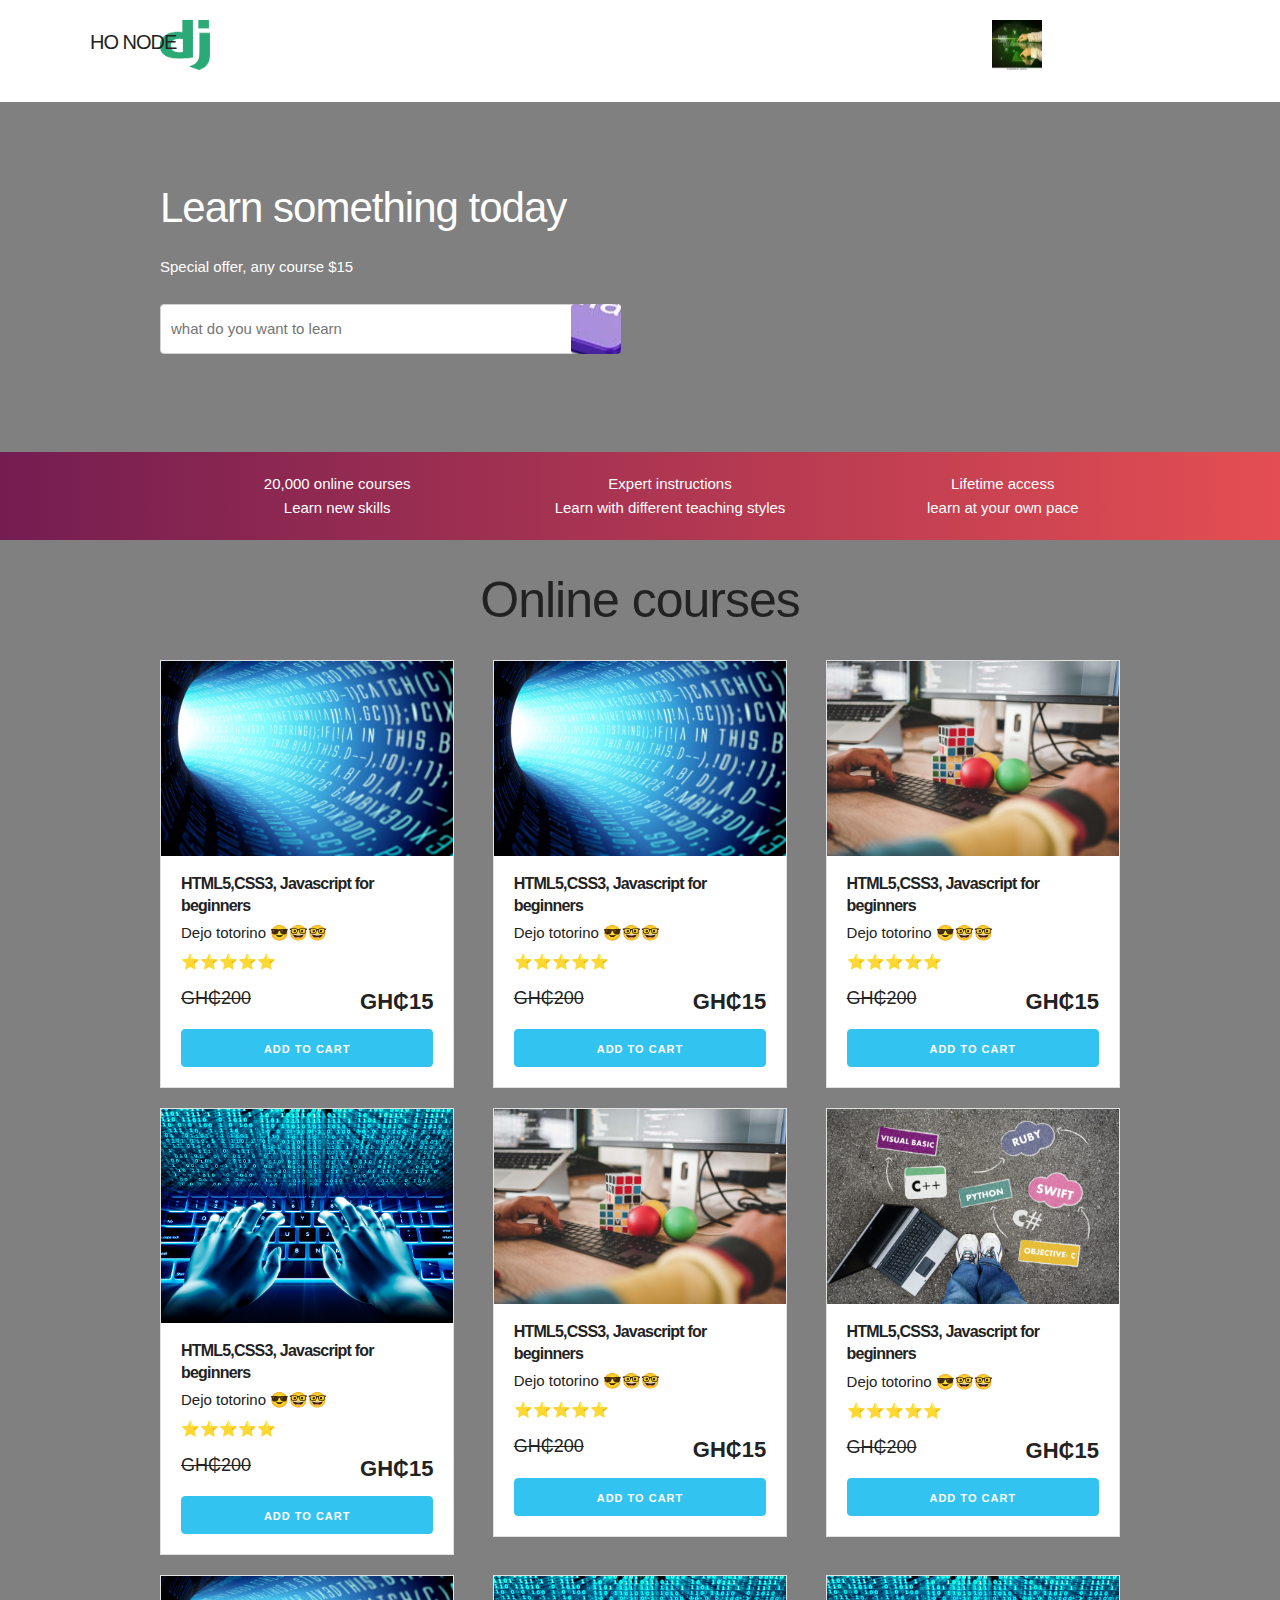
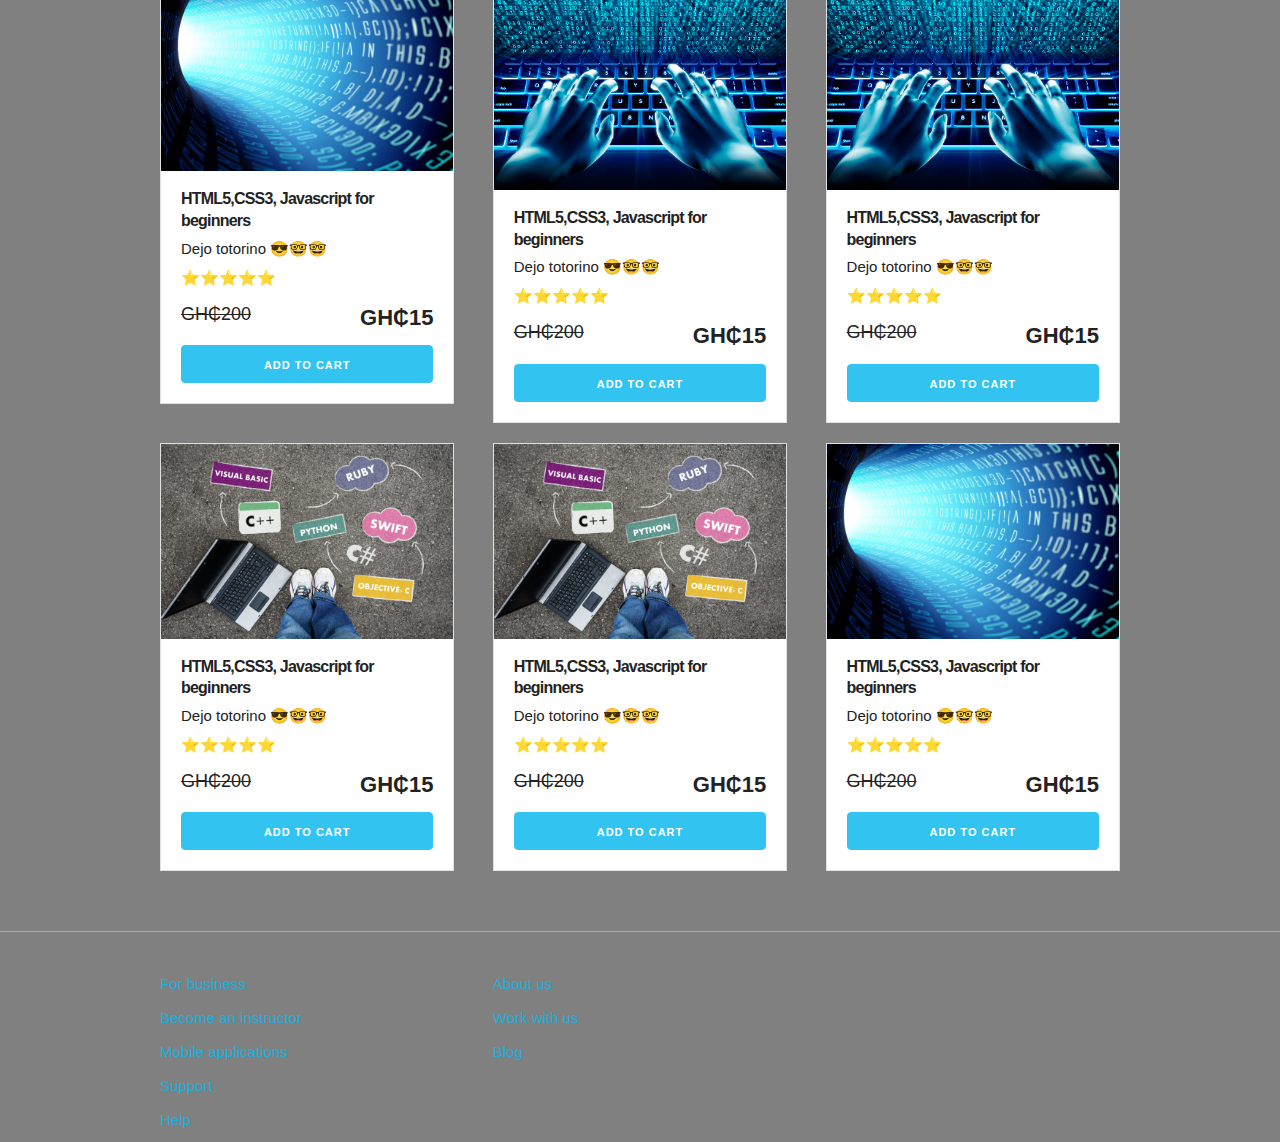
<file: index.html>
<!DOCTYPE html>
<html lang="en">
  <head>
    <meta charset="UTF-8" />
    <meta http-equiv="X-UA-Compatible" content="IE=edge" />
    <meta name="viewport" content="width=device-width, initial-scale=1.0" />
    <link rel="stylesheet" href="./css/normalize.css" />
    <link rel="stylesheet" href="./css/skeleton.css" />
    <link rel="stylesheet" href="./css/style.css" />
    <title>Project 3</title>
  </head>
  <body>
    <header class="header" id="header">
      <div class="container">
        <div class="row">
          <div class="four columns" id="logo-and-header">
            <img src="./images/images.png" id="logo" alt="" style="width: 50px; height: 50px;" />
            <h2>HO NODE</h2>
          </div>
          <div class="two columns u-pull-right">
            <ul>
              <li class="submenu">
                <img src="./images/online-shopping-concept-with-shopping-stock-images_csp79018753.webp" style="width: 50px; height: 50px;"  id="img-cart" alt="" />
                <div id="shopping-cart">
                  <table id="cart-content" class="u-full-width">
                    <thead>
                      <tr>
                        <th>Image</th>
                        <th>Name</th>
                        <th>Price</th>
                        <th></th>
                      </tr>
                    </thead>
                    <tbody></tbody>
                  </table>
                  <a href="#" id="clear-cart" class="button u-full-width"
                    >Clear Cart</a
                  >
                </div>
              </li>
            </ul>
          </div>
        </div>
      </div>
    </header>

    <div id="hero">
      <div class="container">
        <div class="row">
          <div class="six columns">
            <div class="hero-content">
              <h2>Learn something today</h2>
              <p>Special offer, any course $15</p>
              <form action="#" id="search" class="form">
                <input
                  type="text"
                  class="u-full-width"
                  placeholder="what do you want to learn"
                  id="search-course"
                />
                <input
                  type="submit"
                  id="submit-search-course"
                  class="submit-search-course"
                />
              </form>
            </div>
          </div>
        </div>
      </div>
    </div>

    <div class="main-bar">
      <div class="container">
        <div class="row">
          <div class="four columns icon icon1">
            <p>
              20,000 online courses <br />
              Learn new skills
            </p>
          </div>
          <div class="four columns icon icon2">
            <p>
              Expert instructions <br />
              Learn with different teaching styles
            </p>
          </div>
          <div class="four columns icon icon3">
            <p>
              Lifetime access <br />
              learn at your own pace
            </p>
          </div>
        </div>
      </div>
    </div>

    <div class="container" id="courses-list">
      <h1 id="heading" class="heading">Online courses</h1>
      <div class="row">
        <div class="four columns">
          <div class="card">
            <img src="./images/warning--data-transfer-in-progress-507065943-59c6d2a70d327a001141794d-5bb792f246e0fb0051a88f9c.jpg" class="course-image u-full-width" />
            <div class="info-card">
              <h4>HTML5,CSS3, Javascript for beginners</h4>
              <p>Dejo totorino 😎🤓🤓</p>
            <p>⭐⭐⭐⭐⭐</p>
              <p class="price">
                GH₵200 <span class="u-pull-right">GH₵15</span>
              </p>
              <a
                href="#"
                class="u-full-width button-primary button input add-to-cart"
                data-id="1"
                >Add to cart</a
              >
            </div>
          </div>
          <!-- .card -->
        </div>
        <div class="four columns">
          <div class="card">
            <img src="./images/warning--data-transfer-in-progress-507065943-59c6d2a70d327a001141794d-5bb792f246e0fb0051a88f9c.jpg" class="course-image u-full-width" />
            <div class="info-card">
              <h4>HTML5,CSS3, Javascript for beginners</h4>
              <p>Dejo totorino 😎🤓🤓</p>
            <p>⭐⭐⭐⭐⭐</p>
              <p class="price">
                GH₵200 <span class="u-pull-right">GH₵15</span>
              </p>
              <a
                href="#"
                class="u-full-width button-primary button input add-to-cart"
                data-id="2"
                >Add to cart</a
              >
            </div>
          </div>
          <!-- .card -->
        </div>
        <div class="four columns">
          <div class="card">
            <img
              src="./images/problem-solving-skills-e1590502433369.jpg"
              class="course-image u-full-width"
              alt=""
            />
            <div class="info-card">
              <h4>HTML5,CSS3, Javascript for beginners</h4>
              <p>Dejo totorino 😎🤓🤓</p>
            <p>⭐⭐⭐⭐⭐</p>
              <p class="price">
                GH₵200 <span class="u-pull-right">GH₵15</span>
              </p>
              <a
                href="#"
                class="u-full-width button-primary button input add-to-cart"
                data-id="3"
                >Add to cart</a
              >
            </div>
          </div>
          <!-- .card -->
        </div>
      </div>
      <!-- .row -->
      <div class="row">
        <div class="four columns">
          <div class="card">
            <img
              src="./images/Coding_Henrik5000_iStock_55176760_MEDIUM.png"
              class="course-image u-full-width"
              alt=""
            />
            <div class="info-card">
              <h4>HTML5,CSS3, Javascript for beginners</h4>
              <p>Dejo totorino 😎🤓🤓</p>
            <p>⭐⭐⭐⭐⭐</p>
              <p class="price">
                GH₵200 <span class="u-pull-right">GH₵15</span>
              </p>
              <a
                href="#"
                class="u-full-width button-primary button input add-to-cart"
                data-id="4"
                >Add to cart</a
              >
            </div>
          </div>
          <!-- .card -->
        </div>
        <div class="four columns">
          <div class="card">
            <img
              src="./images/problem-solving-skills-e1590502433369.jpg"
              class="course-image u-full-width"
              alt=""
            />
            <div class="info-card">
              <h4>HTML5,CSS3, Javascript for beginners</h4>
              <p>Dejo totorino 😎🤓🤓</p>
            <p>⭐⭐⭐⭐⭐</p>
              <p class="price">
                GH₵200 <span class="u-pull-right">GH₵15</span>
              </p>
              <a
                href="#"
                class="u-full-width button-primary button input add-to-cart"
                data-id="5"
                >Add to cart</a
              >
            </div>
          </div>
          <!-- .card -->
        </div>
        <div class="four columns">
          <div class="card">
            <img
              src="./images/best-coding-languages-for-kids.jpeg"
              class="course-image u-full-width"
              alt=""
            />
            <div class="info-card">
              <h4>HTML5,CSS3, Javascript for beginners</h4>
              <p>Dejo totorino 😎🤓🤓</p>
            <p>⭐⭐⭐⭐⭐</p>
              <p class="price">
                GH₵200 <span class="u-pull-right">GH₵15</span>
              </p>
              <a
                href="#"
                class="u-full-width button-primary button input add-to-cart"
                data-id="6"
                >Add to cart</a
              >
            </div>
          </div>
          <!-- .card -->
        </div>
      </div>
      <!-- .row -->
      <div class="row">
        <div class="four columns">
          <div class="card">
            <img
              src="./images/warning--data-transfer-in-progress-507065943-59c6d2a70d327a001141794d-5bb792f246e0fb0051a88f9c.jpg"
              class="course-image u-full-width"
              alt=""
            />
            <div class="info-card">
              <h4>HTML5,CSS3, Javascript for beginners</h4>
              <p>Dejo totorino 😎🤓🤓</p>
            <p>⭐⭐⭐⭐⭐</p>
              <p class="price">
                GH₵200 <span class="u-pull-right">GH₵15</span>
              </p>
              <a
                href="#"
                class="u-full-width button-primary button input add-to-cart"
                data-id="7"
                >Add to cart</a
              >
            </div>
          </div>
          <!-- .card -->
        </div>
        <div class="four columns">
          <div class="card">
            <img
              src="./images/Coding_Henrik5000_iStock_55176760_MEDIUM.png"
              class="course-image u-full-width"
              alt=""
            />
            <div class="info-card">
              <h4>HTML5,CSS3, Javascript for beginners</h4>
              <p>Dejo totorino 😎🤓🤓</p>
            <p>⭐⭐⭐⭐⭐</p>
              <p class="price">
                GH₵200 <span class="u-pull-right">GH₵15</span>
              </p>
              <a
                href="#"
                class="u-full-width button-primary button input add-to-cart"
                data-id="8"
                >Add to cart</a
              >
            </div>
          </div>
          <!-- .card -->
        </div>
        <div class="four columns">
          <div class="card">
            <img
              src="./images/Coding_Henrik5000_iStock_55176760_MEDIUM.png"
              class="course-image u-full-width"
              alt=""
            />
            <div class="info-card">
              <h4>HTML5,CSS3, Javascript for beginners</h4>
              <p>Dejo totorino 😎🤓🤓</p>
            <p>⭐⭐⭐⭐⭐</p>
              <p class="price">
                GH₵200 <span class="u-pull-right">GH₵15</span>
              </p>
              <a
                href="#"
                class="u-full-width button-primary button input add-to-cart"
                data-id="9"
                >Add to cart</a
              >
            </div>
          </div>
          <!-- .card -->
        </div>
      </div>
      <!-- .row -->
      <div class="row">
        <div class="four columns">
          <div class="card">
            <img
              src="./images/best-coding-languages-for-kids.jpeg"
              class="course-image u-full-width"
              alt=""
            />
            <div class="info-card">
              <h4>HTML5,CSS3, Javascript for beginners</h4>
              <p>Dejo totorino 😎🤓🤓</p>
            <p>⭐⭐⭐⭐⭐</p>
              <p class="price">
                GH₵200 <span class="u-pull-right">GH₵15</span>
              </p>
              <a
                href="#"
                class="u-full-width button-primary button input add-to-cart"
                data-id="10"
                >Add to cart</a
              >
            </div>
          </div>
          <!-- .card -->
        </div>
        <div class="four columns">
          <div class="card">
            <img
              src="./images/best-coding-languages-for-kids.jpeg"
              class="course-image u-full-width"
              alt=""
            />
            <div class="info-card">
              <h4>HTML5,CSS3, Javascript for beginners</h4>
              <p>Dejo totorino 😎🤓🤓</p>
            <p>⭐⭐⭐⭐⭐</p>
              <p class="price">
                GH₵200 <span class="u-pull-right">GH₵15</span>
              </p>
              <a
                href="#"
                class="u-full-width button-primary button input add-to-cart"
                data-id="11"
                >Add to cart</a
              >
            </div>
          </div>
          <!-- .card -->
        </div>
        <div class="four columns">
          <div class="card">
            <img
              src="./images/warning--data-transfer-in-progress-507065943-59c6d2a70d327a001141794d-5bb792f246e0fb0051a88f9c.jpg"
              class="course-image u-full-width"
              alt=""
            />
        
            <div class="info-card">
              <h4>HTML5,CSS3, Javascript for beginners</h4>
              <p>Dejo totorino 😎🤓🤓</p>
            <p>⭐⭐⭐⭐⭐</p>
              <p class="price">
                GH₵200 <span class="u-pull-right">GH₵15</span>
              </p>
              <a
                href="#"
                class="u-full-width button-primary button input add-to-cart"
                data-id="12"
                >Add to cart</a
              >
            </div>
          </div>
          <!-- .card -->
        </div>
      </div>
      <!-- .row -->
    </div>

    <footer class="footer" id="footer">
      <div class="container">
        <div class="row">
          <div class="four columns">
            <nav id="primary" class="menu">
              <a href="#" class="link">For business</a>
              <a href="#" class="link">Become an instructor</a>
              <a href="#" class="link">Mobile applications</a>
              <a href="#" class="link">Support</a>
              <a href="#" class="link">Help</a>
            </nav>
          </div>
          <div class="four columns">
            <nav id="secondary" class="menu">
              <a href="#" class="link">About us</a>
              <a href="#" class="link">Work with us</a>
              <a href="#" class="link">Blog</a>
            </nav>
          </div>
        </div>
      </div>
    </footer>
    <script src="./script.js"></script>
  </body>
</html>
</file>
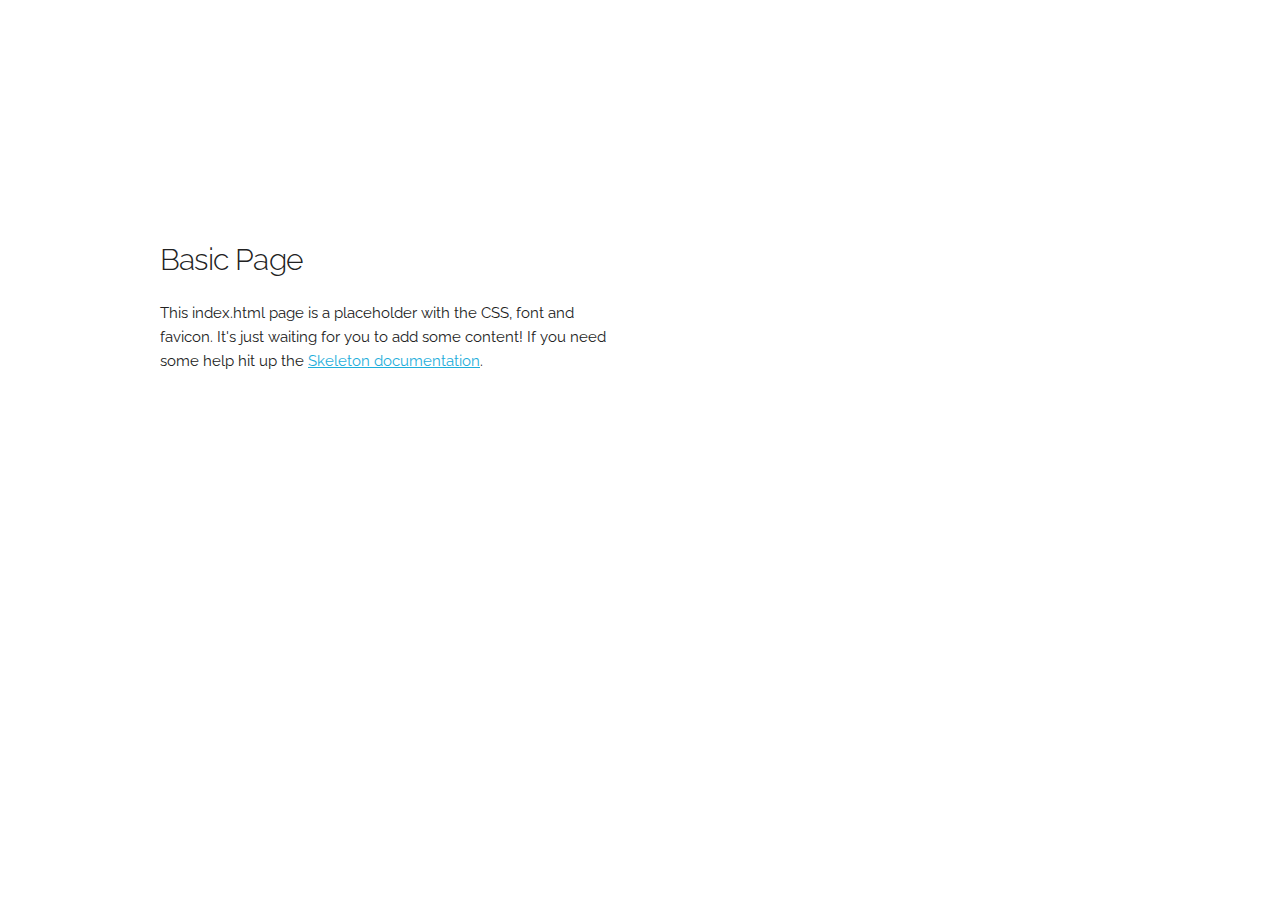
<file: Skeleton-2.0.4/index.html>
<!DOCTYPE html>
<html lang="en">
<head>

  <!-- Basic Page Needs
  –––––––––––––––––––––––––––––––––––––––––––––––––– -->
  <meta charset="utf-8">
  <title>Your page title here :)</title>
  <meta name="description" content="">
  <meta name="author" content="">

  <!-- Mobile Specific Metas
  –––––––––––––––––––––––––––––––––––––––––––––––––– -->
  <meta name="viewport" content="width=device-width, initial-scale=1">

  <!-- FONT
  –––––––––––––––––––––––––––––––––––––––––––––––––– -->
  <link href="//fonts.googleapis.com/css?family=Raleway:400,300,600" rel="stylesheet" type="text/css">

  <!-- CSS
  –––––––––––––––––––––––––––––––––––––––––––––––––– -->
  <link rel="stylesheet" href="css/normalize.css">
  <link rel="stylesheet" href="css/skeleton.css">

  <!-- Favicon
  –––––––––––––––––––––––––––––––––––––––––––––––––– -->
  <link rel="icon" type="image/png" href="images/favicon.png">

</head>
<body>

  <!-- Primary Page Layout
  –––––––––––––––––––––––––––––––––––––––––––––––––– -->
  <div class="container">
    <div class="row">
      <div class="one-half column" style="margin-top: 25%">
        <h4>Basic Page</h4>
        <p>This index.html page is a placeholder with the CSS, font and favicon. It's just waiting for you to add some content! If you need some help hit up the <a href="http://www.getskeleton.com">Skeleton documentation</a>.</p>
      </div>
    </div>
  </div>

<!-- End Document
  –––––––––––––––––––––––––––––––––––––––––––––––––– -->
</body>
</html>
</file>
<file: css/skeleton.css>
/*
* Skeleton V2.0.4
* Copyright 2014, Dave Gamache
* www.getskeleton.com
* Free to use under the MIT license.
* http://www.opensource.org/licenses/mit-license.php
* 12/29/2014
*/


/* Table of contents
––––––––––––––––––––––––––––––––––––––––––––––––––
- Grid
- Base Styles
- Typography
- Links
- Buttons
- Forms
- Lists
- Code
- Tables
- Spacing
- Utilities
- Clearing
- Media Queries
*/


/* Grid
–––––––––––––––––––––––––––––––––––––––––––––––––– */
.container {
  position: relative;
  width: 100%;
  max-width: 960px;
  margin: 0 auto;
  padding: 0 20px;
  box-sizing: border-box; }
.column,
.columns {
  width: 100%;
  float: left;
  box-sizing: border-box; }

/* For devices larger than 400px */
@media (min-width: 400px) {
  .container {
    width: 85%;
    padding: 0; }
}

/* For devices larger than 550px */
@media (min-width: 550px) {
  .container {
    width: 80%; }
  .column,
  .columns {
    margin-left: 4%; }
  .column:first-child,
  .columns:first-child {
    margin-left: 0; }

  .one.column,
  .one.columns                    { width: 4.66666666667%; }
  .two.columns                    { width: 13.3333333333%; }
  .three.columns                  { width: 22%;            }
  .four.columns                   { width: 30.6666666667%; }
  .five.columns                   { width: 39.3333333333%; }
  .six.columns                    { width: 48%;            }
  .seven.columns                  { width: 56.6666666667%; }
  .eight.columns                  { width: 65.3333333333%; }
  .nine.columns                   { width: 74.0%;          }
  .ten.columns                    { width: 82.6666666667%; }
  .eleven.columns                 { width: 91.3333333333%; }
  .twelve.columns                 { width: 100%; margin-left: 0; }

  .one-third.column               { width: 30.6666666667%; }
  .two-thirds.column              { width: 65.3333333333%; }

  .one-half.column                { width: 48%; }

  /* Offsets */
  .offset-by-one.column,
  .offset-by-one.columns          { margin-left: 8.66666666667%; }
  .offset-by-two.column,
  .offset-by-two.columns          { margin-left: 17.3333333333%; }
  .offset-by-three.column,
  .offset-by-three.columns        { margin-left: 26%;            }
  .offset-by-four.column,
  .offset-by-four.columns         { margin-left: 34.6666666667%; }
  .offset-by-five.column,
  .offset-by-five.columns         { margin-left: 43.3333333333%; }
  .offset-by-six.column,
  .offset-by-six.columns          { margin-left: 52%;            }
  .offset-by-seven.column,
  .offset-by-seven.columns        { margin-left: 60.6666666667%; }
  .offset-by-eight.column,
  .offset-by-eight.columns        { margin-left: 69.3333333333%; }
  .offset-by-nine.column,
  .offset-by-nine.columns         { margin-left: 78.0%;          }
  .offset-by-ten.column,
  .offset-by-ten.columns          { margin-left: 86.6666666667%; }
  .offset-by-eleven.column,
  .offset-by-eleven.columns       { margin-left: 95.3333333333%; }

  .offset-by-one-third.column,
  .offset-by-one-third.columns    { margin-left: 34.6666666667%; }
  .offset-by-two-thirds.column,
  .offset-by-two-thirds.columns   { margin-left: 69.3333333333%; }

  .offset-by-one-half.column,
  .offset-by-one-half.columns     { margin-left: 52%; }

}


/* Base Styles
–––––––––––––––––––––––––––––––––––––––––––––––––– */
/* NOTE
html is set to 62.5% so that all the REM measurements throughout Skeleton
are based on 10px sizing. So basically 1.5rem = 15px :) */
html {
  font-size: 62.5%; }
body {
  font-size: 1.5em; /* currently ems cause chrome bug misinterpreting rems on body element */
  line-height: 1.6;
  font-weight: 400;
  font-family: "Raleway", "HelveticaNeue", "Helvetica Neue", Helvetica, Arial, sans-serif;
  color: #222; }


/* Typography
–––––––––––––––––––––––––––––––––––––––––––––––––– */
h1, h2, h3, h4, h5, h6 {
  margin-top: 0;
  margin-bottom: 2rem;
  font-weight: 300; }
h1 { font-size: 4.0rem; line-height: 1.2;  letter-spacing: -.1rem;}
h2 { font-size: 3.6rem; line-height: 1.25; letter-spacing: -.1rem; }
h3 { font-size: 3.0rem; line-height: 1.3;  letter-spacing: -.1rem; }
h4 { font-size: 2.4rem; line-height: 1.35; letter-spacing: -.08rem; }
h5 { font-size: 1.8rem; line-height: 1.5;  letter-spacing: -.05rem; }
h6 { font-size: 1.5rem; line-height: 1.6;  letter-spacing: 0; }

/* Larger than phablet */
@media (min-width: 550px) {
  h1 { font-size: 5.0rem; }
  h2 { font-size: 4.2rem; }
  h3 { font-size: 3.6rem; }
  h4 { font-size: 3.0rem; }
  h5 { font-size: 2.4rem; }
  h6 { font-size: 1.5rem; }
}

p {
  margin-top: 0; }


/* Links
–––––––––––––––––––––––––––––––––––––––––––––––––– */
a {
  color: #1EAEDB; }
a:hover {
  color: #0FA0CE; }


/* Buttons
–––––––––––––––––––––––––––––––––––––––––––––––––– */
.button,
button,
input[type="submit"],
input[type="reset"],
input[type="button"] {
  display: inline-block;
  height: 38px;
  padding: 0 30px;
  color: #555;
  text-align: center;
  font-size: 11px;
  font-weight: 600;
  line-height: 38px;
  letter-spacing: .1rem;
  text-transform: uppercase;
  text-decoration: none;
  white-space: nowrap;
  background-color: transparent;
  border-radius: 4px;
  border: 1px solid #bbb;
  cursor: pointer;
  box-sizing: border-box; }
.button:hover,
button:hover,
input[type="submit"]:hover,
input[type="reset"]:hover,
input[type="button"]:hover,
.button:focus,
button:focus,
input[type="submit"]:focus,
input[type="reset"]:focus,
input[type="button"]:focus {
  color: #333;
  border-color: #888;
  outline: 0; }
.button.button-primary,
button.button-primary,
input[type="submit"].button-primary,
input[type="reset"].button-primary,
input[type="button"].button-primary {
  color: #FFF;
  background-color: #33C3F0;
  border-color: #33C3F0; }
.button.button-primary:hover,
button.button-primary:hover,
input[type="submit"].button-primary:hover,
input[type="reset"].button-primary:hover,
input[type="button"].button-primary:hover,
.button.button-primary:focus,
button.button-primary:focus,
input[type="submit"].button-primary:focus,
input[type="reset"].button-primary:focus,
input[type="button"].button-primary:focus {
  color: #FFF;
  background-color: #1EAEDB;
  border-color: #1EAEDB; }


/* Forms
–––––––––––––––––––––––––––––––––––––––––––––––––– */
input[type="email"],
input[type="number"],
input[type="search"],
input[type="text"],
input[type="tel"],
input[type="url"],
input[type="password"],
textarea,
select {
  height: 38px;
  padding: 6px 10px; /* The 6px vertically centers text on FF, ignored by Webkit */
  background-color: #fff;
  border: 1px solid #D1D1D1;
  border-radius: 4px;
  box-shadow: none;
  box-sizing: border-box; }
/* Removes awkward default styles on some inputs for iOS */
input[type="email"],
input[type="number"],
input[type="search"],
input[type="text"],
input[type="tel"],
input[type="url"],
input[type="password"],
textarea {
  -webkit-appearance: none;
     -moz-appearance: none;
          appearance: none; }
textarea {
  min-height: 65px;
  padding-top: 6px;
  padding-bottom: 6px; }
input[type="email"]:focus,
input[type="number"]:focus,
input[type="search"]:focus,
input[type="text"]:focus,
input[type="tel"]:focus,
input[type="url"]:focus,
input[type="password"]:focus,
textarea:focus,
select:focus {
  border: 1px solid #33C3F0;
  outline: 0; }
label,
legend {
  display: block;
  margin-bottom: .5rem;
  font-weight: 600; }
fieldset {
  padding: 0;
  border-width: 0; }
input[type="checkbox"],
input[type="radio"] {
  display: inline; }
label > .label-body {
  display: inline-block;
  margin-left: .5rem;
  font-weight: normal; }


/* Lists
–––––––––––––––––––––––––––––––––––––––––––––––––– */
ul {
  list-style: circle inside; }
ol {
  list-style: decimal inside; }
ol, ul {
  padding-left: 0;
  margin-top: 0; }
ul ul,
ul ol,
ol ol,
ol ul {
  margin: 1.5rem 0 1.5rem 3rem;
  font-size: 90%; }
li {
  margin-bottom: 1rem; }


/* Code
–––––––––––––––––––––––––––––––––––––––––––––––––– */
code {
  padding: .2rem .5rem;
  margin: 0 .2rem;
  font-size: 90%;
  white-space: nowrap;
  background: #F1F1F1;
  border: 1px solid #E1E1E1;
  border-radius: 4px; }
pre > code {
  display: block;
  padding: 1rem 1.5rem;
  white-space: pre; }


/* Tables
–––––––––––––––––––––––––––––––––––––––––––––––––– */
th,
td {
  padding: 12px 15px;
  text-align: left;
  border-bottom: 1px solid #E1E1E1; }
th:first-child,
td:first-child {
  padding-left: 0; }
th:last-child,
td:last-child {
  padding-right: 0; }


/* Spacing
–––––––––––––––––––––––––––––––––––––––––––––––––– */
button,
.button {
  margin-bottom: 1rem; }
input,
textarea,
select,
fieldset {
  margin-bottom: 1.5rem; }
pre,
blockquote,
dl,
figure,
table,
p,
ul,
ol,
form {
  margin-bottom: 2.5rem; }


/* Utilities
–––––––––––––––––––––––––––––––––––––––––––––––––– */
.u-full-width {
  width: 100%;
  box-sizing: border-box; }
.u-max-full-width {
  max-width: 100%;
  box-sizing: border-box; }
.u-pull-right {
  float: right; }
.u-pull-left {
  float: left; }


/* Misc
–––––––––––––––––––––––––––––––––––––––––––––––––– */
hr {
  margin-top: 3rem;
  margin-bottom: 3.5rem;
  border-width: 0;
  border-top: 1px solid #E1E1E1; }


/* Clearing
–––––––––––––––––––––––––––––––––––––––––––––––––– */

/* Self Clearing Goodness */
.container:after,
.row:after,
.u-cf {
  content: "";
  display: table;
  clear: both; }


/* Media Queries
–––––––––––––––––––––––––––––––––––––––––––––––––– */
/*
Note: The best way to structure the use of media queries is to create the queries
near the relevant code. For example, if you wanted to change the styles for buttons
on small devices, paste the mobile query code up in the buttons section and style it
there.
*/


/* Larger than mobile */
@media (min-width: 400px) {}

/* Larger than phablet (also point when grid becomes active) */
@media (min-width: 550px) {}

/* Larger than tablet */
@media (min-width: 750px) {}

/* Larger than desktop */
@media (min-width: 1000px) {}

/* Larger than Desktop HD */
@media (min-width: 1200px) {}
</file>
<file: css/style.css>
body {
  background-color: gray;
}
h1 {
  text-align: center;
}
h4 {
  font-size: 16px;
  font-weight: 700;
}
header {
  padding: 20px 0 0 0;
  background: white;
  text-align: center;
}
@media (min-width: 750px) {
  header {
    text-align: left;
  }
}
.remove {
  background-color: red;
  border-radius: 50%;
  padding: 5px 10px;
  text-decoration: none;
  color: white;
  font-weight: bold;
}

ul {
  list-style: none;
}
#hero {
  background-image: url();
  height: 350px;
  background-size: cover;
}
#heading {
  margin: 30px 0;
}
.submenu {
  position: relative;
}

.submenu #shopping-cart {
  display: none;
}
.submenu:hover #shopping-cart {
  display: block;
  position: absolute;
  right: 0;
  top: 100%;
  z-index: 1;
  background-color: white;
  padding: 20px;
  min-height: 400px;
  min-width: 300px;
}

.hero-content {
  margin-top: 80px;
  color: white;
}
.hero-content form {
  position: relative;
  margin-bottom: 0;
}
.hero-content form #search-course {
  height: 50px;
  margin-bottom: 0;
}
.hero-content form .submit-search-course {
  position: absolute;
  right: 0;
  top: 0;
  height: 100%;
  padding: 0;
  display: block;
  text-indent: -9999px;
  width: 50px;
  background-image: url(../images/Best-Programming-Languages-to-Start-Learning-Today.jpg);
  background-position: right center;
  background-repeat: no-repeat;
  border: none;
}

.main-bar {
  padding: 20px 0;
  background: #741d51; /* Old browsers */
  background: -moz-linear-gradient(
    left,
    #741d51 0%,
    #e44e52 100%
  ); /* FF3.6-15 */
  background: -webkit-linear-gradient(
    left,
    #741d51 0%,
    #e44e52 100%
  ); /* Chrome10-25,Safari5.1-6 */
  background: linear-gradient(
    to right,
    #741d51 0%,
    #e44e52 100%
  ); /* W3C, IE10+, FF16+, Chrome26+, Opera12+, Safari7+ */
  filter: progid:DXImageTransform.Microsoft.gradient( startColorstr='#741d51', endColorstr='#e44e52',GradientType=1 ); /* IE6-9 */
}

.main-bar p {
  margin: 0;
  color: white;
}
.icon {
  background-repeat: no-repeat;
  background-position: left center;
  padding-left: 60px;
  background-size: 30px;
  margin-bottom: 40px;
  text-align: center;
}
@media (min-width: 750px) {
  .icon {
    margin-bottom: 0;
  }
}

.icon1 {
  background-image: url();
}
.icon2 {
  background-image: url();
}
.icon3 {
  background-image: url();
}

#courses-list .row {
  margin-bottom: 20px;
}
.add-to-cart {
  margin: 10px 0;
}
.card {
  text-align: center;
  border: 1px solid #e1e1e1;
  background: white;
}
@media (min-width: 550px) {
  .card {
    text-align: left;
  }
}
.info-card {
  padding: 10px 20px;
}
.info-card p,
.card h4 {
  margin-bottom: 5px;
}
.info-card .price {
  text-decoration: line-through;
  font-size: 18px;
  margin-top: 10px;
}
.info-card .price span {
  font-weight: 700;
  font-size: 22px;
}
.footer {
  margin-top: 40px;
  border-top: 1px solid #aaa;
  padding-top: 40px;
}
.footer .menu a {
  display: block;
  margin-bottom: 10px;
  text-decoration: none;
}

#logo-and-header {
  display: flex;
  /* position: absolute; */
  top: 50%;
}

#logo-and-header > h2 {
  font-size: 20px;
  justify-content: center;
  text-align: center;
  margin-top: 10px;
}
#logo {
  vertical-align: middle;
  padding: auto;
  margin-right: -120px;
  margin-bottom: 13px;
}
/* 
.column,
.columns {
  width: 0px;
} */
</file>
<file: Skeleton-2.0.4/css/skeleton.css>
/*
* Skeleton V2.0.4
* Copyright 2014, Dave Gamache
* www.getskeleton.com
* Free to use under the MIT license.
* http://www.opensource.org/licenses/mit-license.php
* 12/29/2014
*/


/* Table of contents
––––––––––––––––––––––––––––––––––––––––––––––––––
- Grid
- Base Styles
- Typography
- Links
- Buttons
- Forms
- Lists
- Code
- Tables
- Spacing
- Utilities
- Clearing
- Media Queries
*/


/* Grid
–––––––––––––––––––––––––––––––––––––––––––––––––– */
.container {
  position: relative;
  width: 100%;
  max-width: 960px;
  margin: 0 auto;
  padding: 0 20px;
  box-sizing: border-box; }
.column,
.columns {
  width: 100%;
  float: left;
  box-sizing: border-box; }

/* For devices larger than 400px */
@media (min-width: 400px) {
  .container {
    width: 85%;
    padding: 0; }
}

/* For devices larger than 550px */
@media (min-width: 550px) {
  .container {
    width: 80%; }
  .column,
  .columns {
    margin-left: 4%; }
  .column:first-child,
  .columns:first-child {
    margin-left: 0; }

  .one.column,
  .one.columns                    { width: 4.66666666667%; }
  .two.columns                    { width: 13.3333333333%; }
  .three.columns                  { width: 22%;            }
  .four.columns                   { width: 30.6666666667%; }
  .five.columns                   { width: 39.3333333333%; }
  .six.columns                    { width: 48%;            }
  .seven.columns                  { width: 56.6666666667%; }
  .eight.columns                  { width: 65.3333333333%; }
  .nine.columns                   { width: 74.0%;          }
  .ten.columns                    { width: 82.6666666667%; }
  .eleven.columns                 { width: 91.3333333333%; }
  .twelve.columns                 { width: 100%; margin-left: 0; }

  .one-third.column               { width: 30.6666666667%; }
  .two-thirds.column              { width: 65.3333333333%; }

  .one-half.column                { width: 48%; }

  /* Offsets */
  .offset-by-one.column,
  .offset-by-one.columns          { margin-left: 8.66666666667%; }
  .offset-by-two.column,
  .offset-by-two.columns          { margin-left: 17.3333333333%; }
  .offset-by-three.column,
  .offset-by-three.columns        { margin-left: 26%;            }
  .offset-by-four.column,
  .offset-by-four.columns         { margin-left: 34.6666666667%; }
  .offset-by-five.column,
  .offset-by-five.columns         { margin-left: 43.3333333333%; }
  .offset-by-six.column,
  .offset-by-six.columns          { margin-left: 52%;            }
  .offset-by-seven.column,
  .offset-by-seven.columns        { margin-left: 60.6666666667%; }
  .offset-by-eight.column,
  .offset-by-eight.columns        { margin-left: 69.3333333333%; }
  .offset-by-nine.column,
  .offset-by-nine.columns         { margin-left: 78.0%;          }
  .offset-by-ten.column,
  .offset-by-ten.columns          { margin-left: 86.6666666667%; }
  .offset-by-eleven.column,
  .offset-by-eleven.columns       { margin-left: 95.3333333333%; }

  .offset-by-one-third.column,
  .offset-by-one-third.columns    { margin-left: 34.6666666667%; }
  .offset-by-two-thirds.column,
  .offset-by-two-thirds.columns   { margin-left: 69.3333333333%; }

  .offset-by-one-half.column,
  .offset-by-one-half.columns     { margin-left: 52%; }

}


/* Base Styles
–––––––––––––––––––––––––––––––––––––––––––––––––– */
/* NOTE
html is set to 62.5% so that all the REM measurements throughout Skeleton
are based on 10px sizing. So basically 1.5rem = 15px :) */
html {
  font-size: 62.5%; }
body {
  font-size: 1.5em; /* currently ems cause chrome bug misinterpreting rems on body element */
  line-height: 1.6;
  font-weight: 400;
  font-family: "Raleway", "HelveticaNeue", "Helvetica Neue", Helvetica, Arial, sans-serif;
  color: #222; }


/* Typography
–––––––––––––––––––––––––––––––––––––––––––––––––– */
h1, h2, h3, h4, h5, h6 {
  margin-top: 0;
  margin-bottom: 2rem;
  font-weight: 300; }
h1 { font-size: 4.0rem; line-height: 1.2;  letter-spacing: -.1rem;}
h2 { font-size: 3.6rem; line-height: 1.25; letter-spacing: -.1rem; }
h3 { font-size: 3.0rem; line-height: 1.3;  letter-spacing: -.1rem; }
h4 { font-size: 2.4rem; line-height: 1.35; letter-spacing: -.08rem; }
h5 { font-size: 1.8rem; line-height: 1.5;  letter-spacing: -.05rem; }
h6 { font-size: 1.5rem; line-height: 1.6;  letter-spacing: 0; }

/* Larger than phablet */
@media (min-width: 550px) {
  h1 { font-size: 5.0rem; }
  h2 { font-size: 4.2rem; }
  h3 { font-size: 3.6rem; }
  h4 { font-size: 3.0rem; }
  h5 { font-size: 2.4rem; }
  h6 { font-size: 1.5rem; }
}

p {
  margin-top: 0; }


/* Links
–––––––––––––––––––––––––––––––––––––––––––––––––– */
a {
  color: #1EAEDB; }
a:hover {
  color: #0FA0CE; }


/* Buttons
–––––––––––––––––––––––––––––––––––––––––––––––––– */
.button,
button,
input[type="submit"],
input[type="reset"],
input[type="button"] {
  display: inline-block;
  height: 38px;
  padding: 0 30px;
  color: #555;
  text-align: center;
  font-size: 11px;
  font-weight: 600;
  line-height: 38px;
  letter-spacing: .1rem;
  text-transform: uppercase;
  text-decoration: none;
  white-space: nowrap;
  background-color: transparent;
  border-radius: 4px;
  border: 1px solid #bbb;
  cursor: pointer;
  box-sizing: border-box; }
.button:hover,
button:hover,
input[type="submit"]:hover,
input[type="reset"]:hover,
input[type="button"]:hover,
.button:focus,
button:focus,
input[type="submit"]:focus,
input[type="reset"]:focus,
input[type="button"]:focus {
  color: #333;
  border-color: #888;
  outline: 0; }
.button.button-primary,
button.button-primary,
input[type="submit"].button-primary,
input[type="reset"].button-primary,
input[type="button"].button-primary {
  color: #FFF;
  background-color: #33C3F0;
  border-color: #33C3F0; }
.button.button-primary:hover,
button.button-primary:hover,
input[type="submit"].button-primary:hover,
input[type="reset"].button-primary:hover,
input[type="button"].button-primary:hover,
.button.button-primary:focus,
button.button-primary:focus,
input[type="submit"].button-primary:focus,
input[type="reset"].button-primary:focus,
input[type="button"].button-primary:focus {
  color: #FFF;
  background-color: #1EAEDB;
  border-color: #1EAEDB; }


/* Forms
–––––––––––––––––––––––––––––––––––––––––––––––––– */
input[type="email"],
input[type="number"],
input[type="search"],
input[type="text"],
input[type="tel"],
input[type="url"],
input[type="password"],
textarea,
select {
  height: 38px;
  padding: 6px 10px; /* The 6px vertically centers text on FF, ignored by Webkit */
  background-color: #fff;
  border: 1px solid #D1D1D1;
  border-radius: 4px;
  box-shadow: none;
  box-sizing: border-box; }
/* Removes awkward default styles on some inputs for iOS */
input[type="email"],
input[type="number"],
input[type="search"],
input[type="text"],
input[type="tel"],
input[type="url"],
input[type="password"],
textarea {
  -webkit-appearance: none;
     -moz-appearance: none;
          appearance: none; }
textarea {
  min-height: 65px;
  padding-top: 6px;
  padding-bottom: 6px; }
input[type="email"]:focus,
input[type="number"]:focus,
input[type="search"]:focus,
input[type="text"]:focus,
input[type="tel"]:focus,
input[type="url"]:focus,
input[type="password"]:focus,
textarea:focus,
select:focus {
  border: 1px solid #33C3F0;
  outline: 0; }
label,
legend {
  display: block;
  margin-bottom: .5rem;
  font-weight: 600; }
fieldset {
  padding: 0;
  border-width: 0; }
input[type="checkbox"],
input[type="radio"] {
  display: inline; }
label > .label-body {
  display: inline-block;
  margin-left: .5rem;
  font-weight: normal; }


/* Lists
–––––––––––––––––––––––––––––––––––––––––––––––––– */
ul {
  list-style: circle inside; }
ol {
  list-style: decimal inside; }
ol, ul {
  padding-left: 0;
  margin-top: 0; }
ul ul,
ul ol,
ol ol,
ol ul {
  margin: 1.5rem 0 1.5rem 3rem;
  font-size: 90%; }
li {
  margin-bottom: 1rem; }


/* Code
–––––––––––––––––––––––––––––––––––––––––––––––––– */
code {
  padding: .2rem .5rem;
  margin: 0 .2rem;
  font-size: 90%;
  white-space: nowrap;
  background: #F1F1F1;
  border: 1px solid #E1E1E1;
  border-radius: 4px; }
pre > code {
  display: block;
  padding: 1rem 1.5rem;
  white-space: pre; }


/* Tables
–––––––––––––––––––––––––––––––––––––––––––––––––– */
th,
td {
  padding: 12px 15px;
  text-align: left;
  border-bottom: 1px solid #E1E1E1; }
th:first-child,
td:first-child {
  padding-left: 0; }
th:last-child,
td:last-child {
  padding-right: 0; }


/* Spacing
–––––––––––––––––––––––––––––––––––––––––––––––––– */
button,
.button {
  margin-bottom: 1rem; }
input,
textarea,
select,
fieldset {
  margin-bottom: 1.5rem; }
pre,
blockquote,
dl,
figure,
table,
p,
ul,
ol,
form {
  margin-bottom: 2.5rem; }


/* Utilities
–––––––––––––––––––––––––––––––––––––––––––––––––– */
.u-full-width {
  width: 100%;
  box-sizing: border-box; }
.u-max-full-width {
  max-width: 100%;
  box-sizing: border-box; }
.u-pull-right {
  float: right; }
.u-pull-left {
  float: left; }


/* Misc
–––––––––––––––––––––––––––––––––––––––––––––––––– */
hr {
  margin-top: 3rem;
  margin-bottom: 3.5rem;
  border-width: 0;
  border-top: 1px solid #E1E1E1; }


/* Clearing
–––––––––––––––––––––––––––––––––––––––––––––––––– */

/* Self Clearing Goodness */
.container:after,
.row:after,
.u-cf {
  content: "";
  display: table;
  clear: both; }


/* Media Queries
–––––––––––––––––––––––––––––––––––––––––––––––––– */
/*
Note: The best way to structure the use of media queries is to create the queries
near the relevant code. For example, if you wanted to change the styles for buttons
on small devices, paste the mobile query code up in the buttons section and style it
there.
*/


/* Larger than mobile */
@media (min-width: 400px) {}

/* Larger than phablet (also point when grid becomes active) */
@media (min-width: 550px) {}

/* Larger than tablet */
@media (min-width: 750px) {}

/* Larger than desktop */
@media (min-width: 1000px) {}

/* Larger than Desktop HD */
@media (min-width: 1200px) {}
</file>
